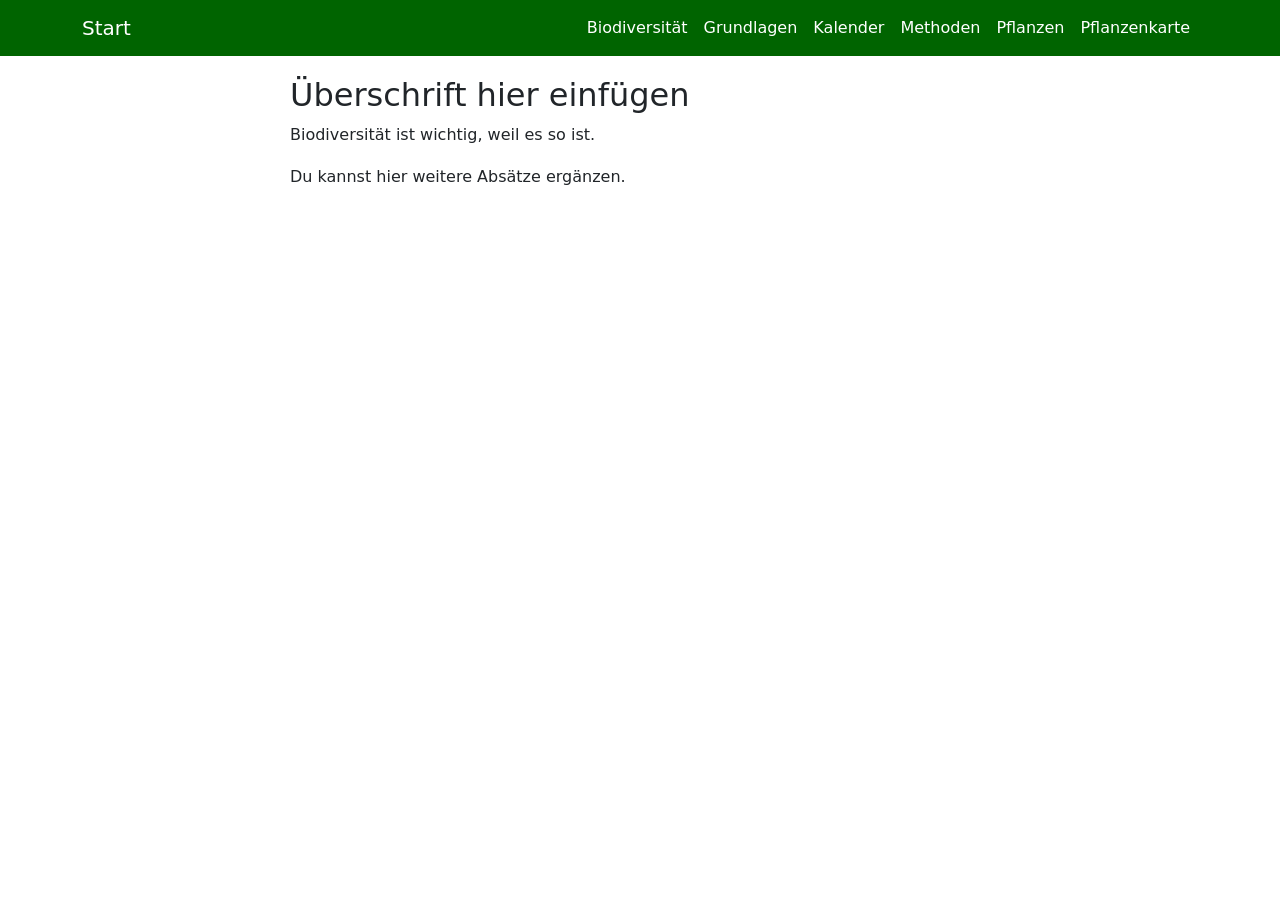
<file: biodiversitaet.html>
<!DOCTYPE html>
<html lang="de">
<head>
    <meta charset="UTF-8">
    <title>Biodiversität</title>
    <link rel="stylesheet" href="css/style.css">
    <link href="https://cdn.jsdelivr.net/npm/bootstrap@5.3.0/dist/css/bootstrap.min.css" rel="stylesheet">
</head>

<body>
<script src="https://cdn.jsdelivr.net/npm/bootstrap@5.3.0/dist/js/bootstrap.bundle.min.js"></script>
    
<div id="navbar"></div>

<div class="text-container">

    <h2>Überschrift hier einfügen</h2>

    <p>
        Biodiversität ist wichtig, weil es so ist. 
    </p>

    <p>
        Du kannst hier weitere Absätze ergänzen.
    </p>

</div>

<script>
fetch('components/navbar.html')
  .then(res => res.text())
  .then(data => {
    document.getElementById('navbar').innerHTML = data;
  });
</script>
</body>
</html>
</file>
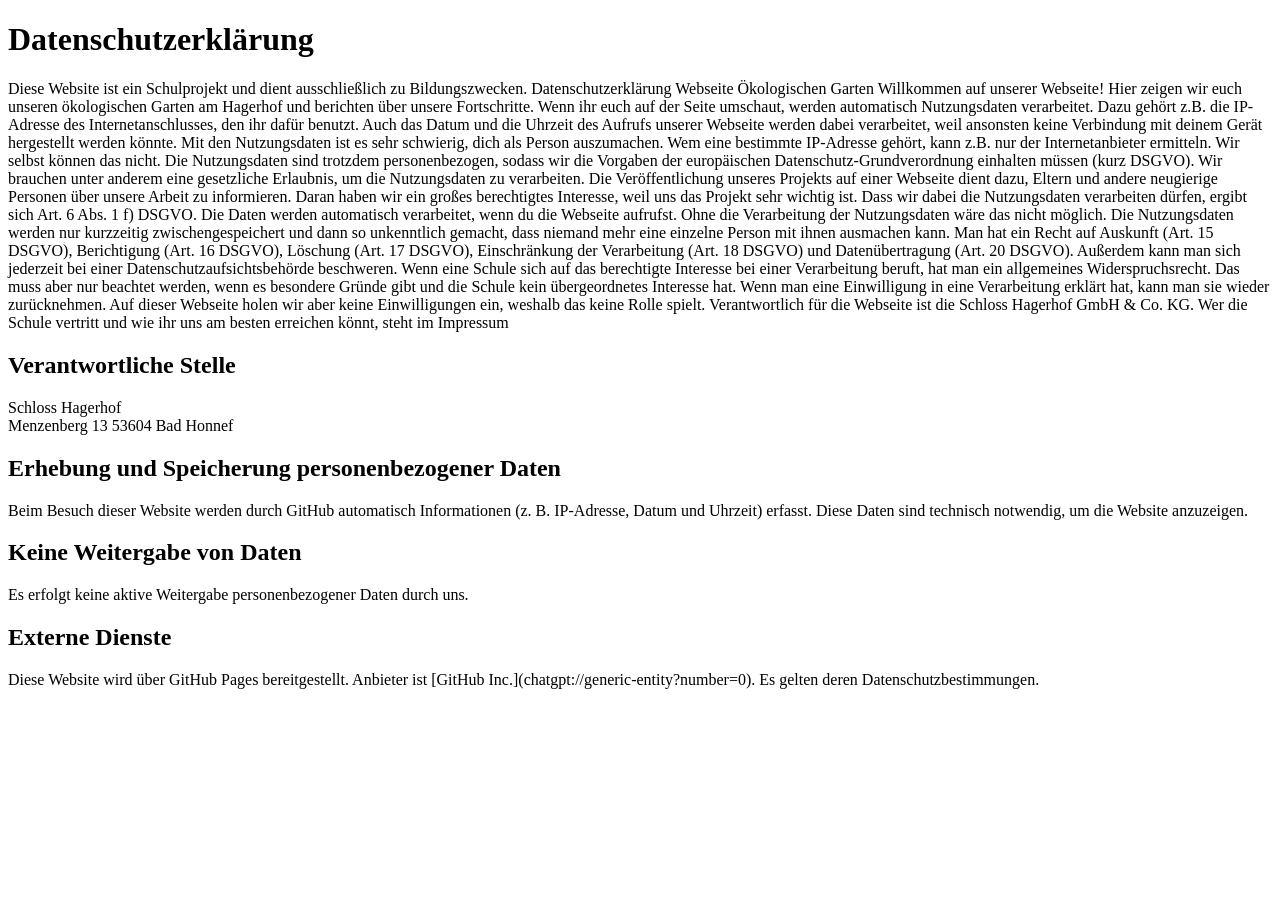
<file: datenschutz.html>
<!DOCTYPE html>
<html lang="de">
<head>
    <meta charset="UTF-8">
    <title>Datenschutz</title>
</head>
<body>

<h1>Datenschutzerklärung</h1>

<p>
Diese Website ist ein Schulprojekt und dient ausschließlich zu Bildungszwecken.
Datenschutzerklärung Webseite Ökologischen Garten
Willkommen auf unserer Webseite! Hier zeigen wir euch unseren ökologischen Garten
am Hagerhof und berichten über unsere Fortschritte. Wenn ihr euch auf der Seite
umschaut, werden automatisch Nutzungsdaten verarbeitet. Dazu gehört z.B. die IP-
Adresse des Internetanschlusses, den ihr dafür benutzt. Auch das Datum und die
Uhrzeit des Aufrufs unserer Webseite werden dabei verarbeitet, weil ansonsten keine
Verbindung mit deinem Gerät hergestellt werden könnte.
Mit den Nutzungsdaten ist es sehr schwierig, dich als Person auszumachen. Wem eine
bestimmte IP-Adresse gehört, kann z.B. nur der Internetanbieter ermitteln. Wir selbst
können das nicht. Die Nutzungsdaten sind trotzdem personenbezogen, sodass wir die
Vorgaben der europäischen Datenschutz-Grundverordnung einhalten müssen (kurz
DSGVO).
Wir brauchen unter anderem eine gesetzliche Erlaubnis, um die Nutzungsdaten zu
verarbeiten. Die Veröffentlichung unseres Projekts auf einer Webseite dient dazu,
Eltern und andere neugierige Personen über unsere Arbeit zu informieren. Daran haben
wir ein großes berechtigtes Interesse, weil uns das Projekt sehr wichtig ist. Dass wir
dabei die Nutzungsdaten verarbeiten dürfen, ergibt sich Art. 6 Abs. 1 f) DSGVO. Die
Daten werden automatisch verarbeitet, wenn du die Webseite aufrufst. Ohne die
Verarbeitung der Nutzungsdaten wäre das nicht möglich.
Die Nutzungsdaten werden nur kurzzeitig zwischengespeichert und dann so
unkenntlich gemacht, dass niemand mehr eine einzelne Person mit ihnen ausmachen
kann.
Man hat ein Recht auf Auskunft (Art. 15 DSGVO), Berichtigung (Art. 16 DSGVO),
Löschung (Art. 17 DSGVO), Einschränkung der Verarbeitung (Art. 18 DSGVO) und
Datenübertragung (Art. 20 DSGVO). Außerdem kann man sich jederzeit bei einer
Datenschutzaufsichtsbehörde beschweren.
Wenn eine Schule sich auf das berechtigte Interesse bei einer Verarbeitung beruft, hat
man ein allgemeines Widerspruchsrecht. Das muss aber nur beachtet werden, wenn es
besondere Gründe gibt und die Schule kein übergeordnetes Interesse hat.
Wenn man eine Einwilligung in eine Verarbeitung erklärt hat, kann man sie wieder
zurücknehmen. Auf dieser Webseite holen wir aber keine Einwilligungen ein, weshalb
das keine Rolle spielt.
Verantwortlich für die Webseite ist die Schloss Hagerhof GmbH & Co. KG. Wer die
Schule vertritt und wie ihr uns am besten erreichen könnt, steht im Impressum
</p>

<h2>Verantwortliche Stelle</h2>
<p>
Schloss Hagerhof<br>
Menzenberg 13
53604 Bad Honnef
</p>

<h2>Erhebung und Speicherung personenbezogener Daten</h2>
<p>
Beim Besuch dieser Website werden durch GitHub automatisch Informationen
(z. B. IP-Adresse, Datum und Uhrzeit) erfasst. Diese Daten sind technisch notwendig,
um die Website anzuzeigen.
</p>

<h2>Keine Weitergabe von Daten</h2>
<p>
Es erfolgt keine aktive Weitergabe personenbezogener Daten durch uns.
</p>

<h2>Externe Dienste</h2>
<p>
Diese Website wird über GitHub Pages bereitgestellt. Anbieter ist
[GitHub Inc.](chatgpt://generic-entity?number=0).
Es gelten deren Datenschutzbestimmungen.
</p>

</body>
</html>
</file>
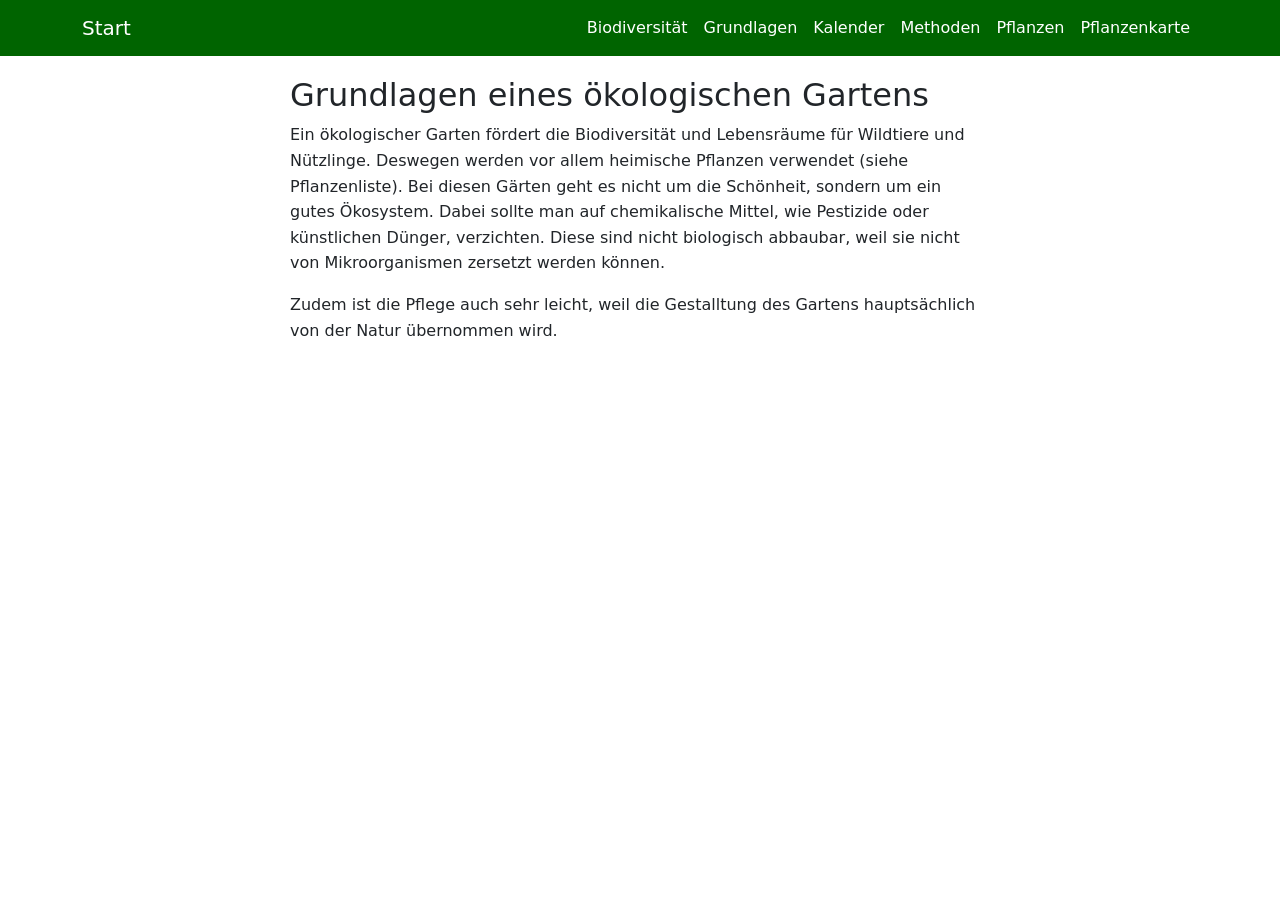
<file: grundlagen.html>
<!DOCTYPE html>
<html lang="de">
<head>
    <meta charset="UTF-8">
    <title>Grundlagen</title>
    <link rel="stylesheet" href="css/style.css">
    <link href="https://cdn.jsdelivr.net/npm/bootstrap@5.3.0/dist/css/bootstrap.min.css" rel="stylesheet">
</head>

<body>
<script src="https://cdn.jsdelivr.net/npm/bootstrap@5.3.0/dist/js/bootstrap.bundle.min.js"></script>
    
<div id="navbar"></div>
    
<div class="text-container">

    <h2>Grundlagen eines ökologischen Gartens</h2>
    
    
    <p>
        Ein ökologischer Garten fördert die Biodiversität und Lebensräume für Wildtiere und Nützlinge. Deswegen werden vor allem heimische Pflanzen verwendet (siehe Pflanzenliste). Bei diesen Gärten geht es nicht um die Schönheit, sondern um ein gutes Ökosystem. Dabei sollte man auf chemikalische Mittel, wie Pestizide oder künstlichen Dünger, verzichten. Diese sind nicht biologisch abbaubar, weil sie nicht von Mikroorganismen zersetzt werden können.
    </p>
    <p>
        Zudem ist die Pflege auch sehr leicht, weil die Gestalltung des Gartens hauptsächlich von der Natur übernommen wird.
    </p>

</div>

<script>
fetch('components/navbar.html')
  .then(res => res.text())
  .then(data => {
    document.getElementById('navbar').innerHTML = data;
  });
</script>
</body>
</html>
</file>
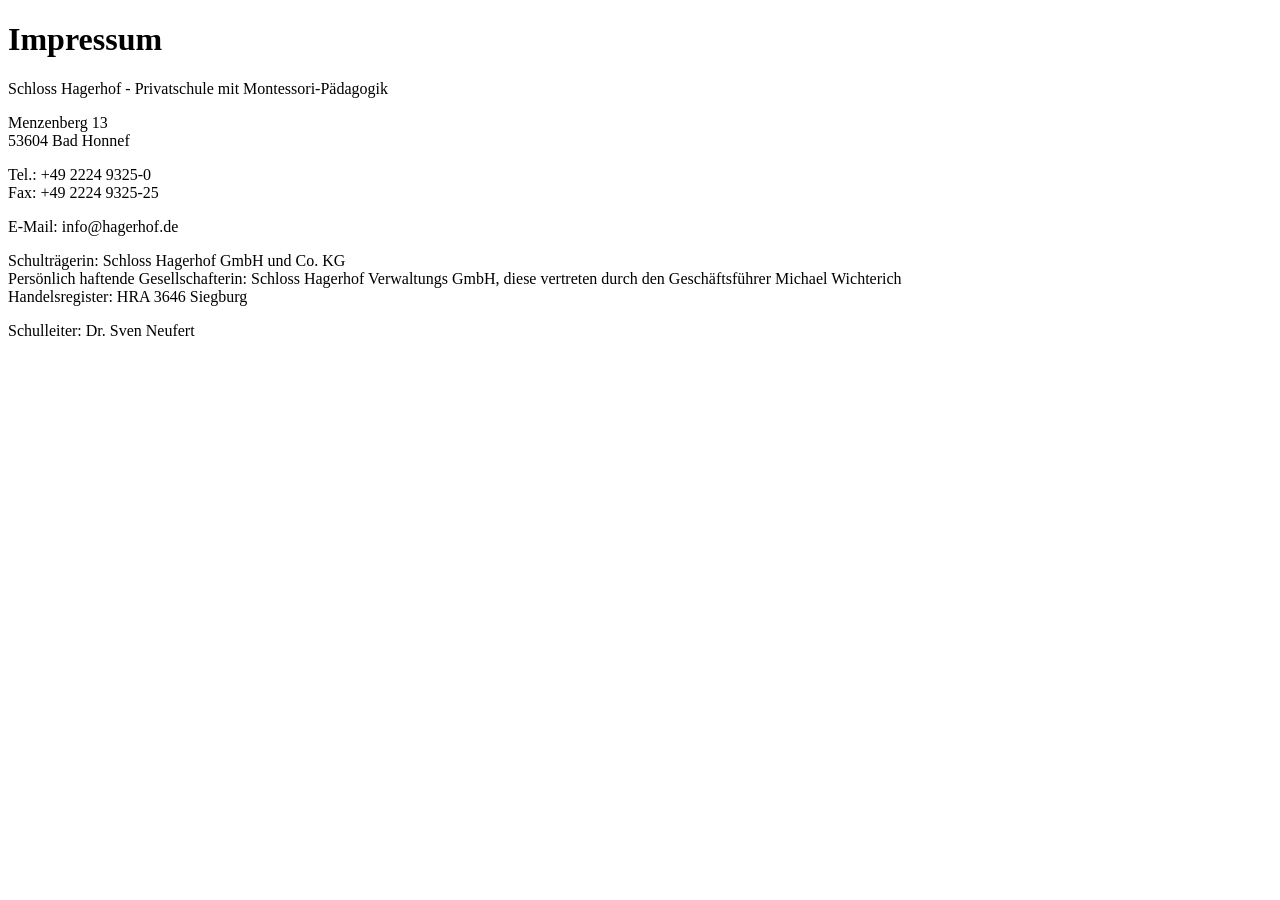
<file: impressum.html>
<!DOCTYPE html>
<html lang="de">
<head>
    <meta charset="UTF-8">
    <title>Impressum</title>
</head>
<body>

<h1>Impressum</h1>

<p>Schloss Hagerhof - Privatschule mit Montessori-Pädagogik</p>
<p>Menzenberg 13</br>
53604 Bad Honnef</p>
<p>Tel.: +49 2224 9325-0</br>
Fax: +49 2224 9325-25</p>
<p>E-Mail: info@hagerhof.de</p>
<p>Schulträgerin: Schloss Hagerhof GmbH und Co. KG</br>
Persönlich haftende Gesellschafterin: Schloss Hagerhof Verwaltungs GmbH, diese vertreten durch den Geschäftsführer Michael
Wichterich</br>
Handelsregister: HRA 3646 Siegburg</p>
<p>Schulleiter: Dr. Sven Neufert</p>
</file>
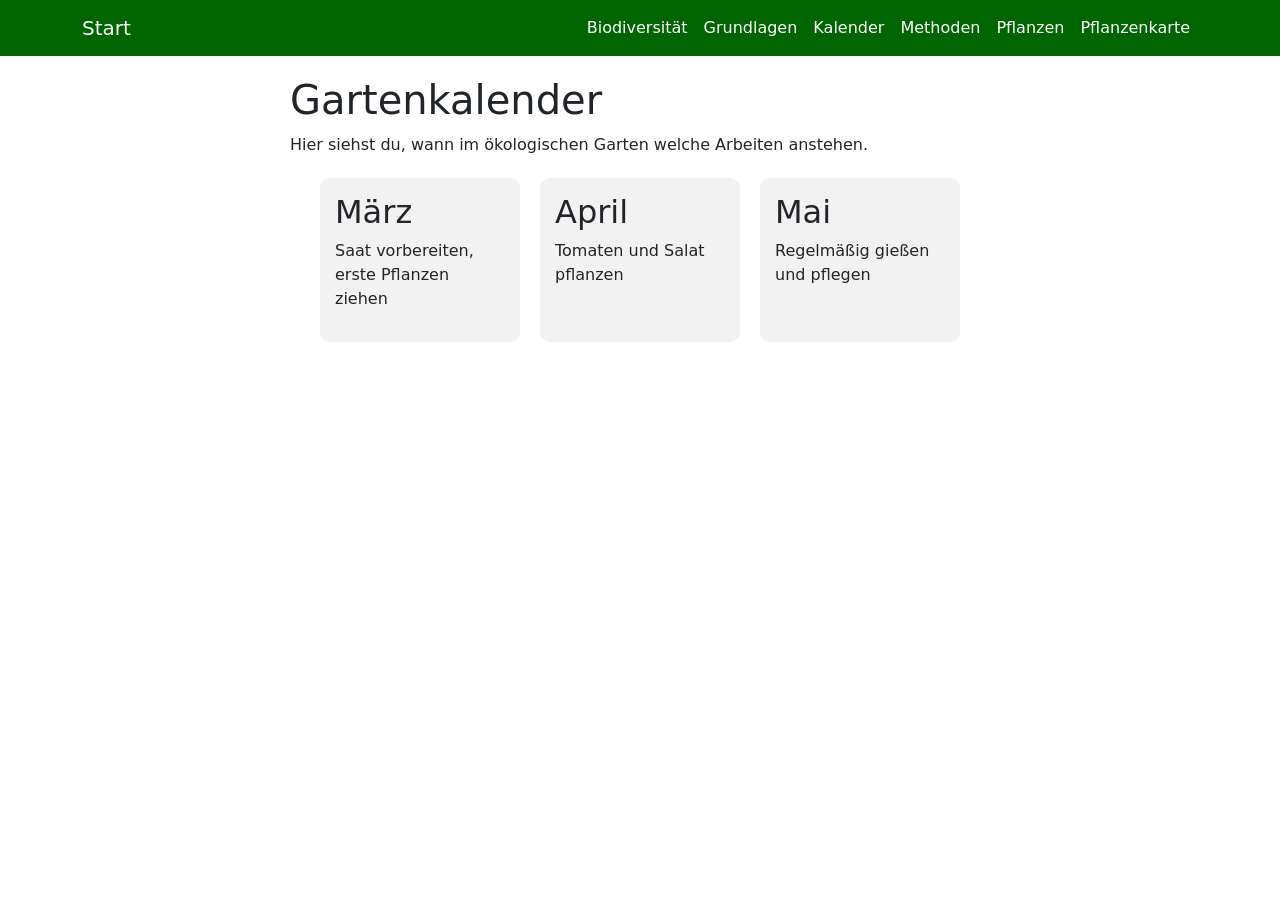
<file: kalender.html>
<!DOCTYPE html>
<html lang="de">
<head>
    <meta charset="UTF-8">
    <title>Gartenkalender</title>
    <link rel="stylesheet" href="css/style.css">
    <link href="https://cdn.jsdelivr.net/npm/bootstrap@5.3.0/dist/css/bootstrap.min.css" rel="stylesheet">
</head>

<body>

    <script src="https://cdn.jsdelivr.net/npm/bootstrap@5.3.0/dist/js/bootstrap.bundle.min.js"></script>
    
    <div id="navbar"></div>
    <div class="text-container">
        <h1>Gartenkalender</h1>

        <p>Hier siehst du, wann im ökologischen Garten welche Arbeiten anstehen.</p>
    </div>
        
    <div class="calendar">

        <div class="month">
            <h2>März</h2>
            <p>Saat vorbereiten, erste Pflanzen ziehen</p>
        </div>

        <div class="month">
            <h2>April</h2>
            <p>Tomaten und Salat pflanzen</p>
        </div>

        <div class="month">
            <h2>Mai</h2>
            <p>Regelmäßig gießen und pflegen</p>
        </div>

    </div>
<script>
fetch('components/navbar.html')
  .then(res => res.text())
  .then(data => {
    document.getElementById('navbar').innerHTML = data;
  });
</script>
</body>
</html>
</file>
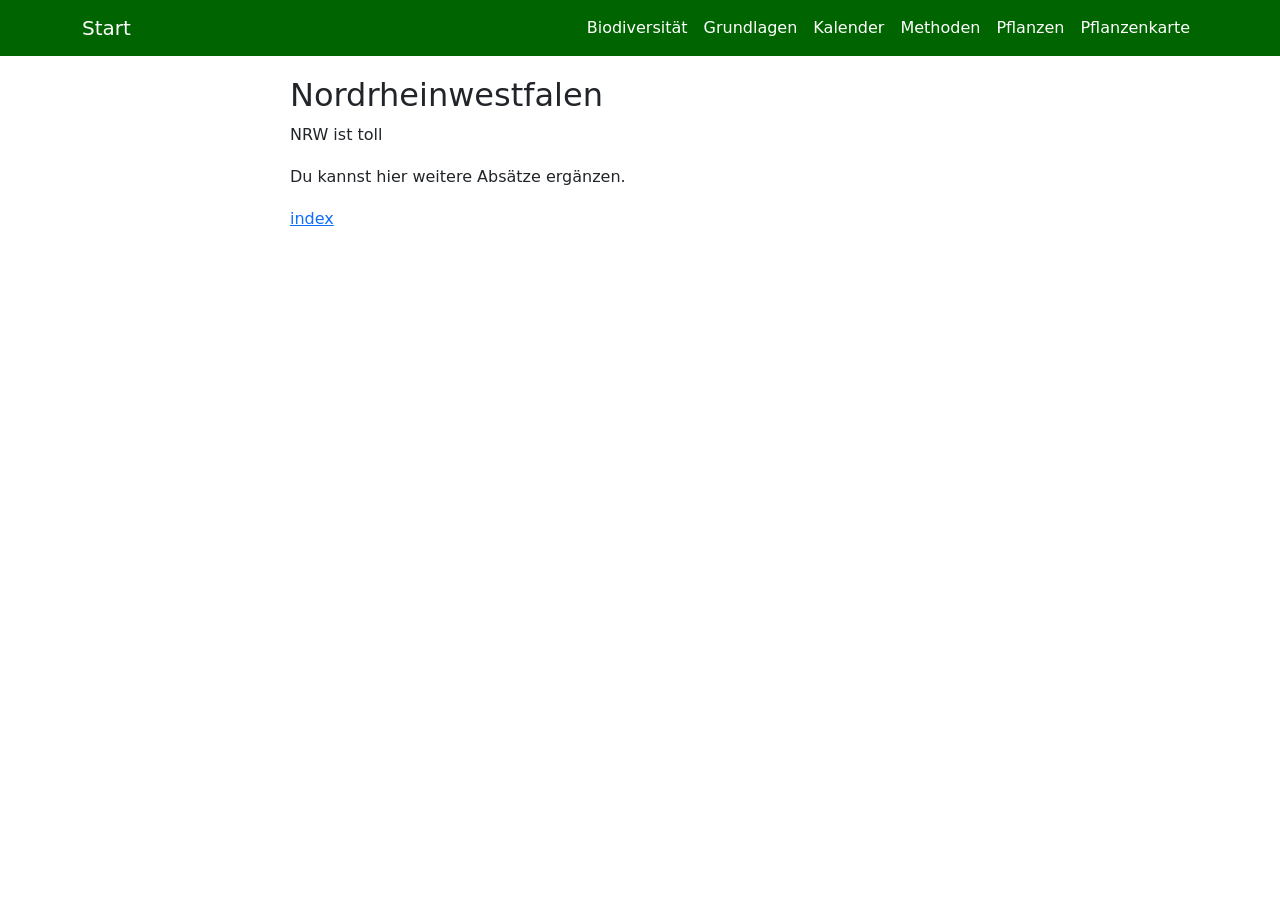
<file: nordrheinwestfalen.html>
<!DOCTYPE html>
<html lang="de">
<head>
    <meta charset="UTF-8">
    <title>Biodiversität</title>
    <link rel="stylesheet" href="css/style.css">
    <link href="https://cdn.jsdelivr.net/npm/bootstrap@5.3.0/dist/css/bootstrap.min.css" rel="stylesheet">
</head>

<body>
<script src="https://cdn.jsdelivr.net/npm/bootstrap@5.3.0/dist/js/bootstrap.bundle.min.js"></script>
    
<div id="navbar"></div>

<div class="text-container">

    <h2>Nordrheinwestfalen</h2>

    <p>
        NRW ist toll 
    </p>

    <p>
        Du kannst hier weitere Absätze ergänzen.
    </p>
    <a href="index.html">index</a>

</div>

<script>
fetch('components/navbar.html')
  .then(res => res.text())
  .then(data => {
    document.getElementById('navbar').innerHTML = data;
  });
</script>
</body>
</html>
</file>
<file: css/style.css>
body {
    font-family: Arial, sans-serif;
    text-align: center;
}

.center-text {
  text-align: center;
}

.navbar {
    background-color: darkgreen !important;
}

.navbar .nav-link {
    color: white;
}

.navbar .nav-link:hover {
    color: #c8e6c9; /* hellgrün beim Hover */
}

.myrow {
    display: flex;
    justify-content: center;
    gap: 20px;
    margin: 20px;
    background-color: darkgreen;
    min-height: 280px;
    align-items: center;
    flex-wrap: wrap;
}

.myrow a {
    display: flex;
    text-decoration: none;
    color: black;
    flex-direction: column;
    align-items: center;
}

.myrow a p {
  color: white;
}

.myrow img {
    width: 200px;
    height: 150px;
    object-fit: cover;
    border-radius: 10px;
    display: block;
}

.myrow a:hover {
    transform: scale(1.05);
    transition: 0.3s;
}

.text-container {
    max-width: 700px;
    margin: 20px auto;
    text-align: left;
    line-height: 1.6;
}
 .bild {
  transform: translate(90%, 60%);
     
}   
.calendar {
    display: flex;
    gap: 20px;
    justify-content: center;
    flex-wrap: wrap;
    margin-top: 20px;
}

.month {
    width: 200px;
    padding: 15px;
    border-radius: 10px;
    background-color: #f2f2f2;
    text-align: left;
}

.month:hover {
    transform: scale(1.05);
    transition: 0.3s;
}

.month h2 {
    margin-top: 0;
}
</file>
